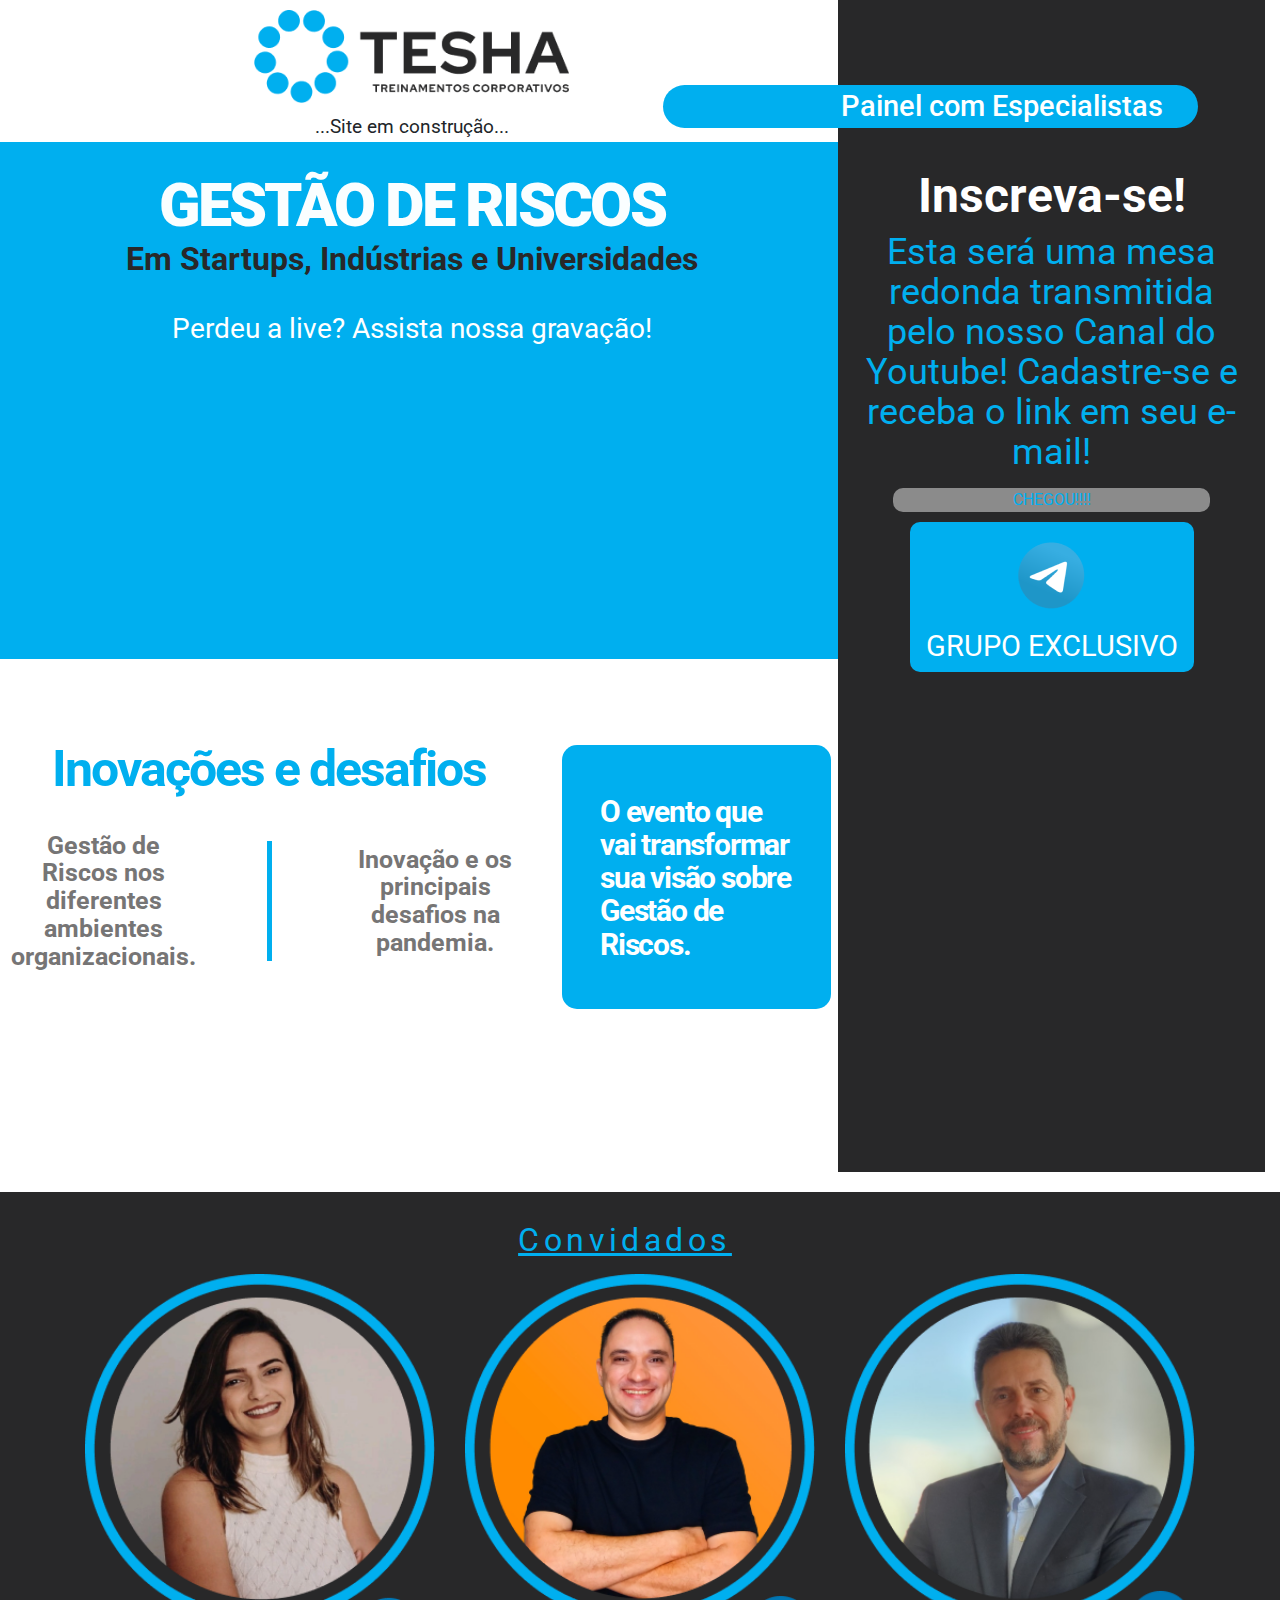
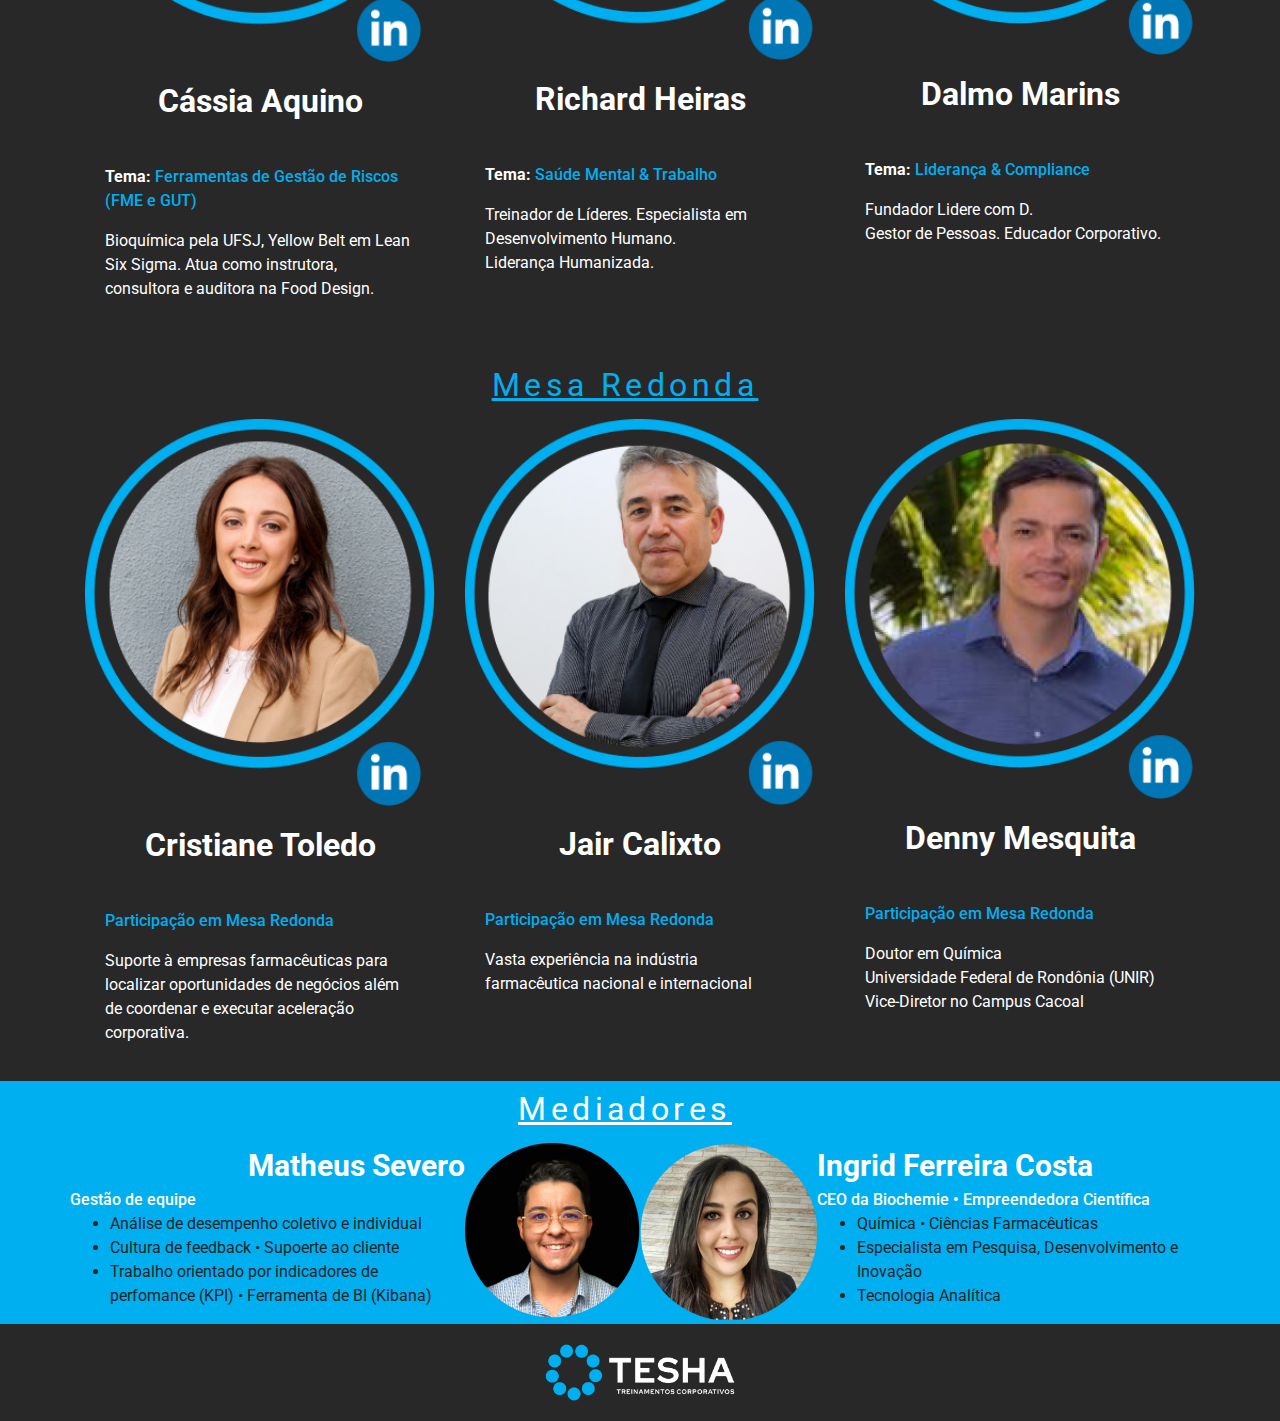
<file: index.html>
<!DOCTYPE html>
<html lang="pt-br">

<head>
    <!-- Google Tag Manager -->
    <script>(function (w, d, s, l, i) {
            w[l] = w[l] || []; w[l].push({
                'gtm.start':
                    new Date().getTime(), event: 'gtm.js'
            }); var f = d.getElementsByTagName(s)[0],
                j = d.createElement(s), dl = l != 'dataLayer' ? '&l=' + l : ''; j.async = true; j.src =
                    'https://www.googletagmanager.com/gtm.js?id=' + i + dl; f.parentNode.insertBefore(j, f);
        })(window, document, 'script', 'dataLayer', 'GTM-NFNBQTF');
    </script>
    <!-- End Google Tag Manager -->

    <meta charset="UTF-8">
    <meta name="viewport" content="width=device-width, initial-scale=1.0">
    <title>Tesha</title>

    <!-- Boostrap grid system only -->
    <link rel="stylesheet" href="https://stackpath.bootstrapcdn.com/bootstrap/4.4.1/css/bootstrap.min.css"
        integrity="sha384-Vkoo8x4CGsO3+Hhxv8T/Q5PaXtkKtu6ug5TOeNV6gBiFeWPGFN9MuhOf23Q9Ifjh" crossorigin="anonymous">


    <!-- Favicom -->
    <link rel="shortcut icon" href="/assets/favicon.ico" type="image/x-icon">
    <link rel="icon" href="img/favicon.ico" type="image/x-icon">

    <!-- Link CSS -->
    <link rel="stylesheet" href="css/informativo.css">
    <link rel="stylesheet" href="css/form-col.css">
    <link rel="stylesheet" href="css/cards.css">
    <link rel="stylesheet" href="css/contador.css">
    <link rel="stylesheet" href="css/popup.css">

    <!-- Google Font -->
    <link rel="preconnect" href="https://fonts.gstatic.com">
    <link href="https://fonts.googleapis.com/css2?family=Roboto:ital,wght@0,400;0,500;0,700;0,900;1,400&display=swap"
        rel="stylesheet">


</head>

<body>

    <!-- Google Tag Manager (noscript) -->
    <noscript><iframe src="https://www.googletagmanager.com/ns.html?id=GTM-NFNBQTF" height="0" width="0"
            style="display:none;visibility:hidden"></iframe></noscript>
    <!-- End Google Tag Manager (noscript) -->

    <div class="container-fluid d-flex flex-column justify-content-center p-0">

        <div class="row mw-100">
            <div class="col-lg-8 p-0">
                <!-- Coluna da esquerda -->
                <div class="container informativo p-0">
                    <div class="col-xs">
                        <div class="container d-flex flex-column p-0">
                            <div class="container d-flex flex-column align-items-center p-0">
                                <img id="logo" alt="Logo Tesha Treinamentos" src="img/logoEmpresa.png" alt="Logo">
                                <div id="contrução">...Site em construção...</div>
                            </div>
                        </div>
                        <div id="hero-img">
                            <div id="img-text"
                                class="d-flex flex-column image-background-title text-center justify-items-center">
                                <div>GESTÃO DE RISCOS</div>
                                <div>Em Startups, Indústrias e Universidades</div>
                                <!-- <p>Perdeu a live? Assista nossa transmissão</p> -->
                            </div>
                            <div id="img-text2" class="d-flex flex-column text-center justify-items-center">
                                <p>Perdeu a live? Assista nossa gravação!</p>
                            </div>
                            <div class="image-background">
                                <iframe width="500" height="553"
                                    src="https://www.youtube.com/embed/U7oc0Xv2Z8Q?autoplay=1&enable_js=1"
                                    frameborder="0"
                                    allow="accelerometer; autoplay; clipboard-write; encrypted-media; gyroscope; picture-in-picture"
                                    allowfullscreen></iframe>
                            </div>
                        </div>
                        <div id="inovações" class="container-fluid d-flex flex-column align-items-center p-0">
                            <div class="row mt-5 p-0 mw-100">
                                <div class="col-xl-8 d-flex flex-column p-0 text-center justify-items-center mw-100">
                                    <div id="inovationChallege" class="d-flex justify-content-center mw-100">
                                        <spam>Inovações e desafios</spam>
                                    </div>
                                    <div class="container d-flex h-100 justify-content-center">
                                        <div class="row">
                                            <div class="col-sm-5 d-flex align-items-center">
                                                <div class="container d-flex justify-content-center">
                                                    <div class="perks" class="text-center">
                                                        <spam>Gestão de Riscos nos diferentes ambientes organizacionais.
                                                        </spam>
                                                    </div>
                                                </div>
                                            </div>
                                            <div class="col-sm-2 d-flex  align-items-center justify-content-center p-0">
                                                <div id="vl"></div>
                                            </div>
                                            <div class="col-sm-5 d-flex align-items-center">
                                                <div class="container d-flex justify-content-center">
                                                    <div class="perks d-flex align-center">
                                                        <spam>Inovação e os principais desafios na pandemia.</spam>
                                                    </div>
                                                </div>
                                            </div>
                                        </div>
                                    </div>

                                </div>
                                <div class="col-xl-4 p-0 d-flex justify-content-center mw-100">
                                    <div id="riskManagement">
                                        <div>O evento que vai transformar sua visão sobre Gestão de Riscos.</div>
                                    </div>
                                </div>
                            </div>
                        </div>
                    </div>
                </div>
            </div>

            <div class="col-lg-4 p-0 mw-100">
                <!-- Coluna com formulário -->

                <div class="container flex-col-center p-0">
                    <div id="container-1" class="flex-col-center container">
                        <div id="painel-bar">
                            <spam>Painel com Especialistas</spam>
                        </div>

                        <div id="texto-form">
                            <p class="white-font">Inscreva-se!</p>
                            <p>Esta será uma mesa redonda transmitida
                                pelo nosso Canal do Youtube! Cadastre-se e
                                receba o link em seu e-mail!</p>
                        </div>

                        <!-- Contador -->
                        <div id="contador"
                            class="container d-flex flex-wrap justify-content-center align-items-center p-0">
                            <div class="row">
                                <div class="d-flex flex-column justify-content-center">
                                    <span id="contador-dia"></span>Dia
                                </div>
                                <div class="d-flex flex-column justify-content-center">
                                    <span id="contador-horas"></span>Hr
                                </div>
                                <div class="d-flex flex-column justify-content-center">
                                    <span id="contador-minutos"></span>Min
                                </div>
                                <div class="d-flex flex-column justify-content-center">
                                    <span id="contador-segundos"></span>Seg
                                </div>
                            </div>
                        </div>

                        <a href="https://t.me/joinchat/AAAAAFh2sJJ1DZwhd_bkig">
                            <div id="logo-telegram"
                                class="container d-flex flex-wrap justify-content-center align-items-center p-1">
                                <img alt="logo telegram" src="img/telegram-logo.png">
                                <spam class="text-center">GRUPO EXCLUSIVO</spam>
                            </div>
                        </a>
                        <div class="d-flex justify-content-center w-100">
                            <iframe
                                src="https://docs.google.com/forms/d/e/1FAIpQLSeGZr7H9q3qLNcL_4lJc3pspJF5eEDt7BD5abTWbXOqf2WztA/viewform?embedded=true"
                                width="90%" frameborder="0" marginheight="0" marginwidth="0">Carregando…</iframe>
                        </div>

                    </div>
                </div>
            </div>

        </div>
        <!-- Convidados -->
        <div id="convidados">
            <div class="container-fluid">
                <div class="row mw-100 justify-items-center">
                    <div class="col p-0">
                        <div class="container texto-convidados text-center p-0 d-flex justify-content-center mt-1">
                            <div>Convidados</div>
                        </div>
                    </div>
                </div>
                <div class="container d-flex flex-wrap justify-content-center p-0">
                    <div class="row mw-100">
                        <div class="col-md p-0">
                            <div class="container">
                                <div class="card-transparent d-flex flex-column align-content-center ">
                                    <a href="https://www.linkedin.com/in/cassia-bioquimica/"><img class="card-img-top"
                                            src="img/cassia.png" alt="foto de perfil Cássia Aquino"></a>
                                    <div class="card-body">
                                        <h2 class="card-text text-center">Cássia Aquino</h2>
                                        <p><strong>Tema:</strong>
                                            <spam class="special-text">Ferramentas de Gestão de Riscos (FME e GUT)
                                            </spam>
                                        </p>
                                        <p>Bioquímica pela UFSJ, Yellow Belt em Lean Six Sigma. Atua como instrutora,
                                            consultora e auditora na Food Design.</p>
                                    </div>
                                </div>
                            </div>
                        </div>
                        <div class="col-md p-0">
                            <div class="container">
                                <div class="card-transparent d-flex flex-column align-content-center ">
                                    <a href="https://www.linkedin.com/in/richardheiras/"><img class="card-img-top"
                                            src="img/richard.png" alt="foto de perfil Richard Heiras"></a>
                                    <div class="card-body">
                                        <h2 class="card-text text-center">Richard Heiras</h2>
                                        <p><strong>Tema:</strong>
                                            <spam class="special-text">Saúde Mental & Trabalho</spam>
                                        </p>
                                        <p>Treinador de Líderes. Especialista em Desenvolvimento Humano.<br>Liderança
                                            Humanizada.</p>
                                    </div>
                                </div>
                            </div>
                        </div>
                        <div class="col-md p-0">
                            <div class="container">
                                <div class="card-transparent d-flex flex-column align-content-center ">
                                    <a href="https://www.linkedin.com/in/dalmomarins/"><img class="card-img-top"
                                            src="img/dalmo.png" alt="foto de perfil Dalmo Marins"></a>
                                    <div class="card-body">
                                        <h2 class="card-text text-center">Dalmo Marins</h2>
                                        <p><strong>Tema:</strong>
                                            <spam class="special-text">Liderança & Compliance</spam>
                                        </p>
                                        <p>Fundador Lidere com D.<br>Gestor de Pessoas. Educador Corporativo.</p>
                                    </div>
                                </div>
                            </div>
                        </div>

                    </div>
                </div>
            </div>

        </div>
        <!-- Mesa Redonda -->
        <div id="mesa">
            <div class="container-fluid">
                <div class="row mw-100 justify-items-center">
                    <div class="col p-0">
                        <div class="container texto-convidados text-center p-0 d-flex justify-content-center mt-1">
                            <div>Mesa Redonda</div>
                        </div>
                    </div>
                </div>
                <div class="container d-flex flex-wrap justify-content-center p-0">
                    <div class="row mw-100">
                        <div class="col-md p-0">
                            <div class="container">
                                <div class="card-transparent d-flex flex-column align-content-center ">
                                    <a href="https://www.linkedin.com/in/cristianetoledo/"><img class="card-img-top"
                                            src="img/cristiane.png" alt="foto de perfil Cristiane Toledo"></a>
                                    <div class="card-body">
                                        <h2 class="card-text text-center">Cristiane Toledo</h2>
                                        <p>
                                            <spam class="special-text">Participação em Mesa Redonda</spam>
                                        </p>
                                        <p>Suporte à empresas farmacêuticas para localizar oportunidades de negócios
                                            além de coordenar e executar aceleração corporativa.</p>
                                    </div>
                                </div>
                            </div>
                        </div>
                        <div class="col-md p-0">
                            <div class="container">
                                <div class="card-transparent d-flex flex-column align-content-center ">
                                    <a href="https://www.linkedin.com/in/jaircalixto/"><img class="card-img-top"
                                            src="img/jair.png" alt="foto de perfil Jair Calixto"></a>
                                    <div class="card-body">
                                        <h2 class="card-text text-center">Jair Calixto</h2>
                                        <p>
                                            <spam class="special-text">Participação em Mesa Redonda</spam>
                                        </p>
                                        <p>Vasta experiência na indústria farmacêutica nacional e internacional</p>
                                    </div>
                                </div>
                            </div>
                        </div>
                        <div class="col-md p-0">
                            <div class="container">
                                <div class="card-transparent d-flex flex-column align-content-center ">
                                    <a href="https://www.instagram.com/denny_mesquita/"><img class="card-img-top"
                                            src="img/denny.png" alt="foto de perfil Denny Mesquita"></a>
                                    <div class="card-body">
                                        <h2 class="card-text text-center">Denny Mesquita</h2>
                                        <p>
                                            <spam class="special-text">Participação em Mesa Redonda</spam>
                                        </p>
                                        <p>Doutor em Química<br>
                                            Universidade Federal de Rondônia (UNIR)<br>
                                            Vice-Diretor no Campus Cacoal</p>
                                    </div>
                                </div>
                            </div>
                        </div>

                    </div>
                </div>
            </div>
        </div>
        <!-- Mediadores -->
        <div id="mediadores">
            <div class="container-fluid">
                <div class="row mw-100 justify-items-center">
                    <div class="col p-0">
                        <div id="texto-mediadores" class="container text-center p-0 d-flex justify-content-center mt-1">
                            <div>Mediadores</div>
                        </div>
                    </div>
                </div>
                <div class="container d-flex flex-wrap justify-content-center p-0">
                    <div class="row mw-100">
                        <div class="col-sm p-0 d-flex">
                            <div class="info-text d-flex flex-column">
                                <div class="align-self-end nome-mentor">Matheus Severo</div>
                                <div class="cv">
                                    <div class="main-perk">Gestão de equipe</div>
                                    <ul>
                                        <li>Análise de desempenho coletivo e individual</li>
                                        <li>Cultura de feedback • Supoerte ao cliente</li>
                                        <li>Trabalho orientado por indicadores de perfomance (KPI) • Ferramenta de BI
                                            (Kibana)</li>
                                    </ul>
                                </div>
                            </div>
                            <div class="mediador-img"><img alt="Foto perfil Matheus Severo" src="img/matheus_circle 1.png"></div>
                        </div>
                        <div class="col-sm p-0 d-flex flex-row-reverse">
                            <div class="info-text d-flex flex-column">
                                <div class="align-self-start nome-mentor">Ingrid Ferreira Costa</div>
                                <div class="cv">
                                    <div class="main-perk">CEO da Biochemie • Empreendedora Científica</div>
                                    <ul>
                                        <li>Química • Ciências Farmacêuticas </li>
                                        <li>Especialista em Pesquisa, Desenvolvimento e Inovação</li>
                                        <li>Tecnologia Analítica</li>
                                    </ul>
                                </div>
                            </div>
                            <div class="mediador-img"><img alt="foto perfil Ingrid Costa" src="img/Ingrid_circle 2.png"></div>
                        </div>
                    </div>
                </div>
            </div>
        </div>
        <div id="footer" class="container-fluid d-flex justify-content-center"><img width="250px"
               alt="logo Tesha Treinamentos" src="img/logo-rodape.png"></div>
    </div>
</body>

<!-- Popup -->
<div id="modal" class="lightbox-none" id="text">

    <div class="box">
        <!-- your title -->
        <div class="content">
            <div class="content-featured">
                <h3>PAINEL COM ESPECIALISTAS</h3>
            </div>
            <div class="risk">
                <h1>GESTÃO DE RISCOS</h1>
                <hr>
            </div>
            <div class="opportunity">
                NÃO PERCA ESTA OPORTUNIDADE!
            </div>
        </div>
        <div class="form-content">
            <div class="quit">
                <button onclick="closeModal()" class="close">X</button>
            </div>
            <div class="form">
                <form action="">
                    <iframe
                        src="https://docs.google.com/forms/d/e/1FAIpQLSeGZr7H9q3qLNcL_4lJc3pspJF5eEDt7BD5abTWbXOqf2WztA/viewform?embedded=true"
                        width="500" height="300" frameborder="0" marginheight="0" marginwidth="0">Carregando…</iframe>
                </form>
            </div>

        </div>
    </div>
</div>
<!-- Fim Popup -->

<!-- Scripts -->
<script src="script/script.js"></script>

</html>
</file>
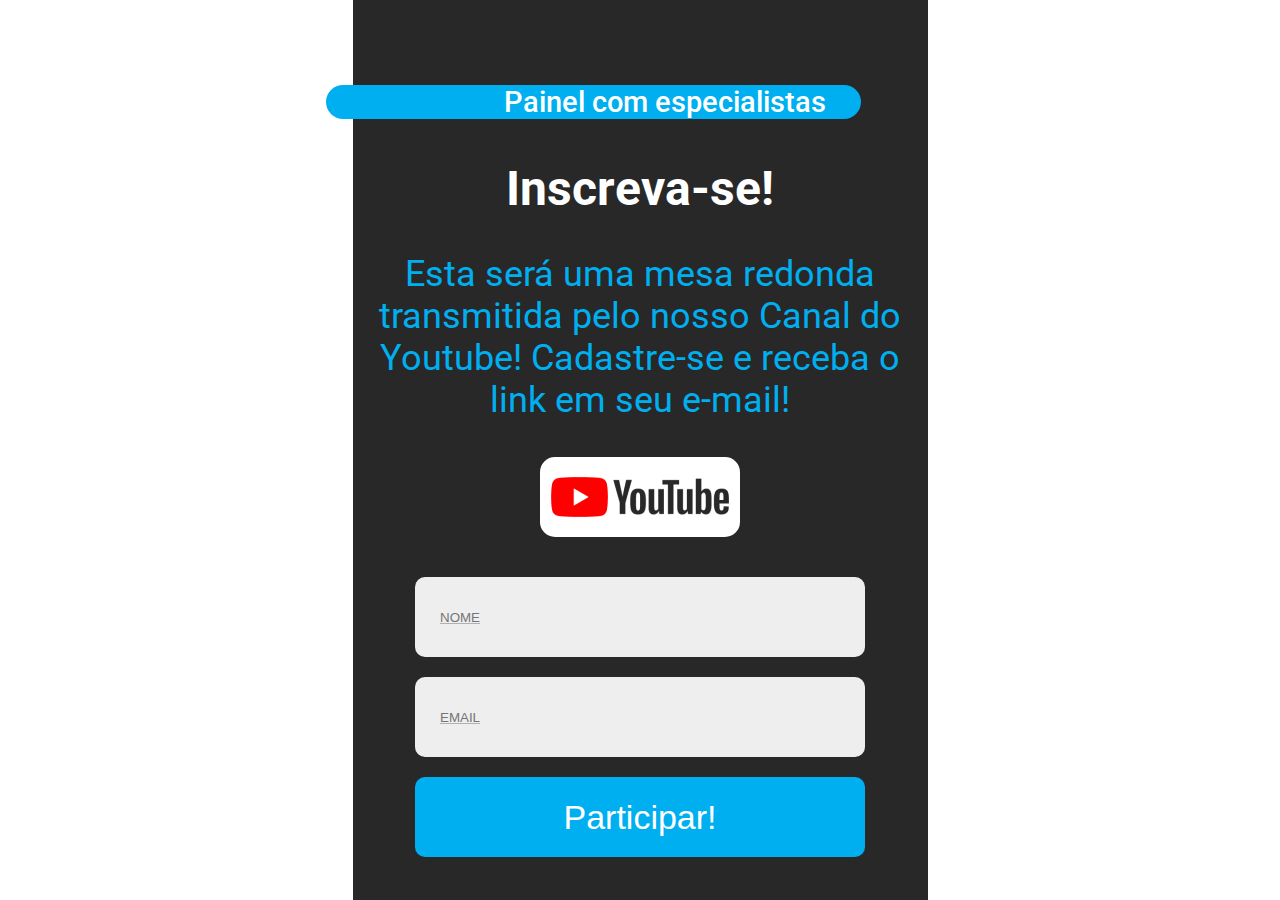
<file: form-col.html>
<!DOCTYPE html>
<html lang="en">
<head>
    <meta charset="UTF-8">
    <meta name="viewport" content="width=device-width, initial-scale=1.0">
    <title>Form Col</title>
    <link rel="stylesheet" href="form-col.css">
    <link rel="preconnect" href="https://fonts.gstatic.com">
<link href="https://fonts.googleapis.com/css2?family=Roboto:ital,wght@0,400;0,500;1,700&display=swap" rel="stylesheet">
</head>
<body>
    <div class="flex-col-center">
        <div id="container-1" class="flex-col-center">
            <div id="painel-bar"><spam>Painel com especialistas</spam></div>
            <div id="texto-form">
                <p class="white-font">Inscreva-se!</p>
                <p>Esta será uma mesa redonda transmitida 
                    pelo nosso Canal do Youtube! Cadastre-se e 
                    receba o link em seu e-mail!</p>
            </div>
            <div id="logo-youtube"></div>
            <div id="forms">
                <div><input id="nome" type="text" placeholder="NOME"></div>
                <div><input id="email" type="text" placeholder="EMAIL"></div>
                <div><button>Participar!</button></div>
            </div>
        </div>
    </div>
</body>
</html>
</file>
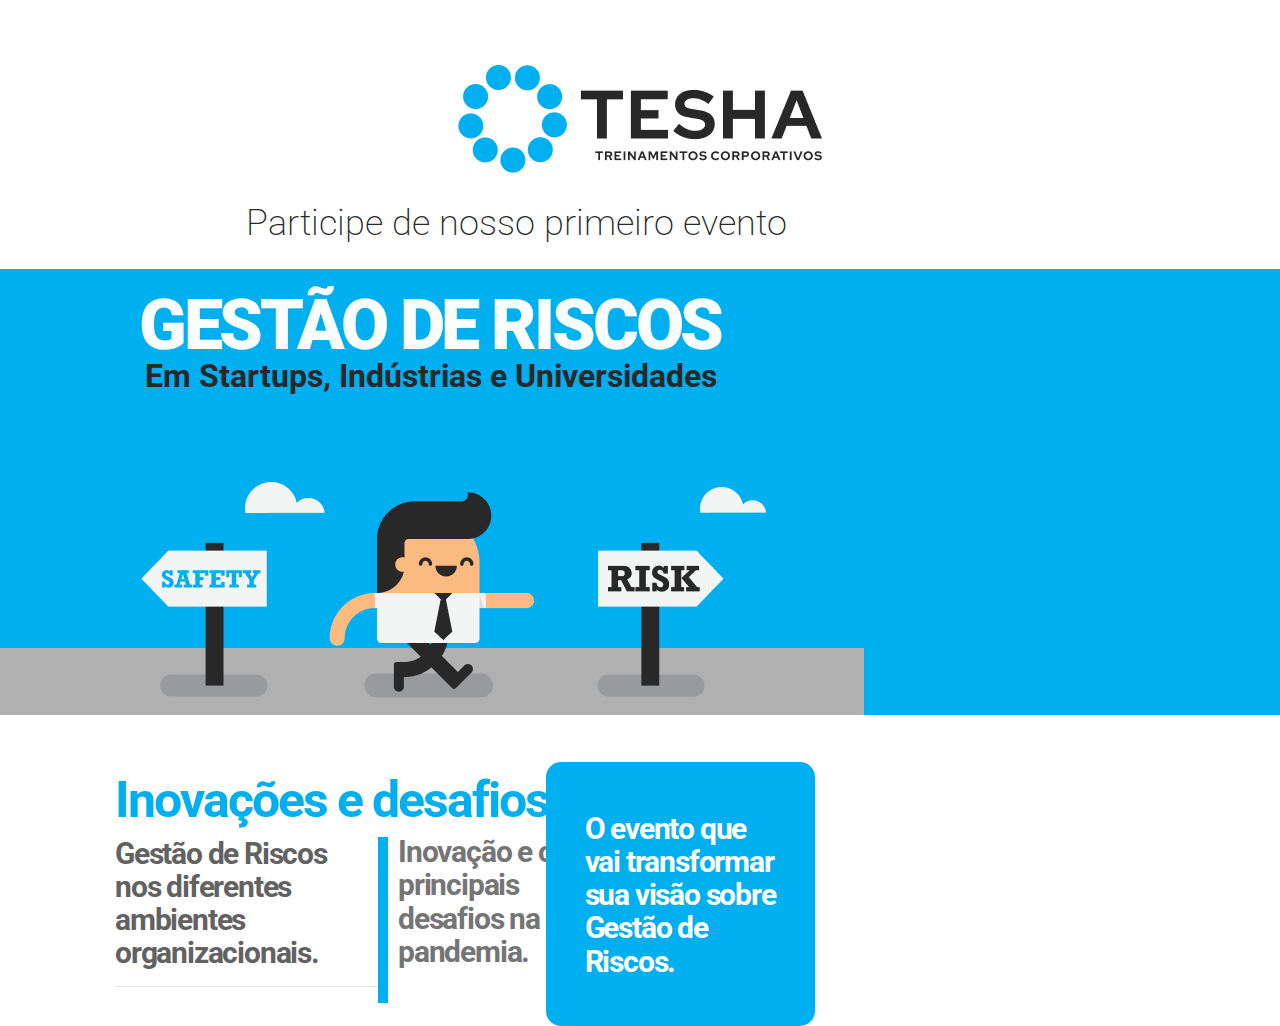
<file: informativo.html>
<!DOCTYPE html>
<html lang="pt-br">

<head>
  <meta charset="UTF-8">
  <meta name="viewport" content="width=device-width, initial-scale=1.0">
  <title>Tesha</title>
  <link rel="stylesheet" href="assets/bootstrap-4.5.3/css/bootstrap.min.css">
  <link rel="preconnect" href="https://fonts.gstatic.com">
  <link href="https://fonts.googleapis.com/css2?family=Roboto&display=swap" rel="stylesheet">
  <link rel="stylesheet" href="assets/css/reset.css">
  <link rel="stylesheet" href="assets/css/informativo.css">
</head>

<body>

  <div class="informativo">
    <div class="container header">
      <div class="text-center">
        <img class="align-items-center" src="img/logoEmpresa.png" alt="Logo">
        <h1>Participe de nosso primeiro evento</h1>
      </div>
    </div>
    <div class="image-background-title">
      <h1>GESTÃO DE RISCOS</h1>
      <h2>Em Startups, Indústrias e Universidades</h2>
    </div>
    <div class="image-background">
      <img src="img/fundo.png" alt="" srcset="">
    </div>
    <div class="container flex-container">
      <div class="inovationChallege">
        <h2>Inovações e desafios</h2>
        <div class="inovationChallege2">
          <div>
            <h3>Gestão de Riscos nos diferentes ambientes organizacionais.</h3>
            <hr>
          </div>
          <div>
            <h3>Inovação e os principais desafios na pandemia.</h3>
          </div>
        </div>
      </div>
      <div class="riskManagement">
        <h3>
          O evento que vai transformar sua visão sobre Gestão de Riscos.
        </h3>
      </div>
    </div>
  </div>



  <script src="https://ajax.googleapis.com/ajax/libs/jquery/3.5.1/jquery.min.js"></script>
  <script src="assets/bootstrap-4.5.3/js/bootstrap.bundle.min.js"></script>
  <script src="assets/bootstrap-4.5.3/js/bootstrap.min.js"></script>
  <script type="text/javascript">
    var YY = 2020;
    var MM = 11;
    var DD = 23;
    var HH = 23;
    var MI = 59;
    var SS = 59;

    atualizaContador();

    function atualizaContador() {
      var hoje = new Date();
      var futuro = new Date(YY, MM - 1, DD, HH, MI, SS);
      var ss = parseInt((futuro - hoje) / 1000);
      var mm = parseInt(ss / 60); var hh = parseInt(mm / 60);
      var dd = parseInt(hh / 24);
      ss = ss - (mm * 60);
      mm = mm - (hh * 60);
      hh = hh - (dd * 24);
      var dias = '';
      var horas = '';
      var minutos = '';
      var segundos = '';
      dias += (dd && dd > 1) ? dd : (dd == 1 ? '1 ' : '');
      horas += (toString(hh).length) ? hh : '';
      minutos += (toString(mm).length) ? mm : '';
      segundos += ss;

      if (dd + hh + mm + ss > 0) {
        document.getElementById('contador-dia').innerHTML = dias;
        document.getElementById('contador-horas').innerHTML = horas;
        document.getElementById('contador-minutos').innerHTML = minutos;
        document.getElementById('contador-segundos').innerHTML = segundos;
        setTimeout(atualizaContador, 1000);
      }
      else {
        document.getElementById('contador').innerHTML = 'CHEGOU!!!!';
        setTimeout(atualizaContador, 1000);
      }
    }

    var ativarPopup = true;
    // Exit intent
    function addEvent(obj, evt, fn) {
      if (obj.addEventListener) {
        obj.addEventListener(evt, fn, false);
      }
      else if (obj.attachEvent) {
        obj.attachEvent("on" + evt, fn);
      }
    }

    // Exit intent trigger
    addEvent(document, 'mouseout', function (evt) {

      if (evt.toElement == null && evt.relatedTarget == null && ativarPopup) {
        $('.lightbox').slideDown();
        ativarPopup = false;
      };

    });

    // Closing the Popup Box
    $('a.close').click(function (evt) {
      evt.preventDefault();
      $('.lightbox').slideUp();
    });
  </script>
</body>

</html>
</file>
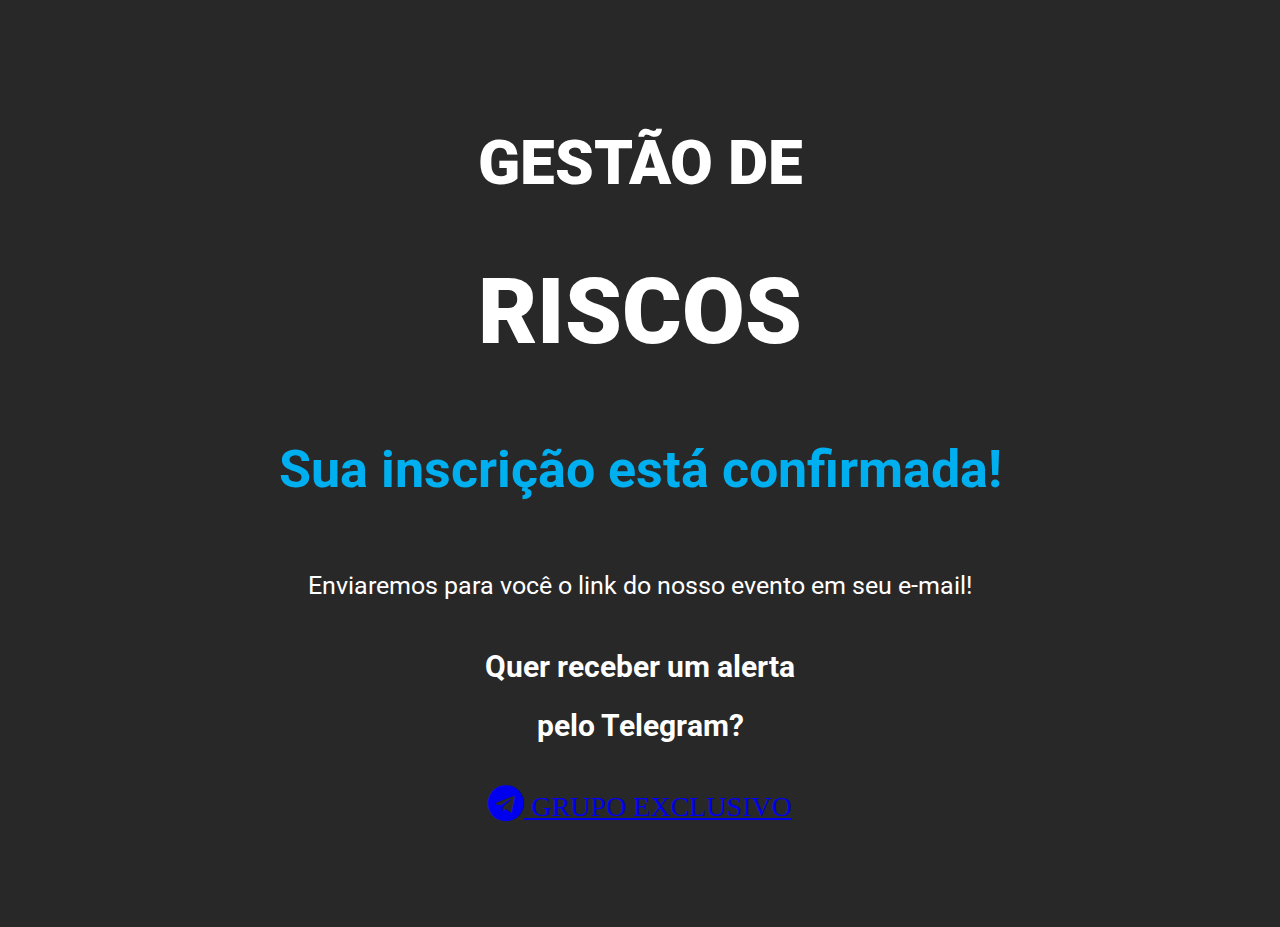
<file: thanks.html>
<!doctype html>
<html lang="en">
  <head>
    <!-- Required meta tags -->
    <meta charset="utf-8">
    <meta name="viewport" content="width=device-width, initial-scale=1, shrink-to-fit=no">

    <!-- Bootstrap CSS -->
    <link rel="stylesheet" href="https://cdn.jsdelivr.net/npm/bootstrap@4.5.3/dist/css/bootstrap.min.css" integrity="sha384-TX8t27EcRE3e/ihU7zmQxVncDAy5uIKz4rEkgIXeMed4M0jlfIDPvg6uqKI2xXr2" crossorigin="anonymous">
    <link rel="preconnect" href="https://fonts.gstatic.com">
    <link href='https://fonts.googleapis.com/css?family=Roboto' rel='stylesheet'>
    <link rel="stylesheet" href="https://cdnjs.cloudflare.com/ajax/libs/font-awesome/4.7.0/css/font-awesome.min.css">
    
    <title>Obrigado por participar!</title>
  </head>

  <style>
    body{
      background-color: #282829;
    }
    .div{
      padding: 80px;
    }
    h1{
      color: white;
      font-family: Roboto;
      font-style: normal;
      font-weight: 900;
      font-size: 62.003px;
      line-height: 106.19%;
    }
    h2{
      color: white;
      font-family: Roboto;
      font-style: normal;
      font-weight: 900;
      font-size: 91px;
      line-height: 82px;
    }
    p{
      color: white;
    }
    #ins{
      color: #00AFEF;
      font-family: 'Roboto';
      font-style: normal;
      font-weight: bold;
      font-size: 52px;
      line-height: 84px;
    }
    #link{
      font-family: Roboto;
      font-style: normal;
      font-weight: normal;
      font-size: 25px;
      line-height: 43px;
    }
    #alerta{
      font-family: Roboto;
      font-style: normal;
      font-weight: bold;
      font-size: 30px;
      line-height: 59px;
    }

  </style>

  <body>
    <div class="div" align="center">
      <h1 class="display-4">GESTÃO DE</h1>
      <h2 class="display-2">RISCOS</h2>
      <p id="ins">Sua inscrição está confirmada!</p>
      <p id="link">
        Enviaremos para você o link do nosso evento em seu e-mail!
      </p>
      <p id="alerta">Quer receber um alerta <br>pelo Telegram?</p>
      <p>
        <a class="btn btn-primary btn-lg" href="#" role="button" style="font-size: 28px;"><i class="fa fa-telegram" style="font-size:36px;"></i> GRUPO EXCLUSIVO</a>
      </p>
    </div>

    <footer>
      
    </footer>

    <!-- jQuery, Popper.js, and Bootstrap JS -->
    <script src="https://code.jquery.com/jquery-3.5.1.slim.min.js" integrity="sha384-DfXdz2htPH0lsSSs5nCTpuj/zy4C+OGpamoFVy38MVBnE+IbbVYUew+OrCXaRkfj" crossorigin="anonymous"></script>
    <script src="https://cdn.jsdelivr.net/npm/popper.js@1.16.1/dist/umd/popper.min.js" integrity="sha384-9/reFTGAW83EW2RDu2S0VKaIzap3H66lZH81PoYlFhbGU+6BZp6G7niu735Sk7lN" crossorigin="anonymous"></script>
    <script src="https://cdn.jsdelivr.net/npm/bootstrap@4.5.3/dist/js/bootstrap.min.js" integrity="sha384-w1Q4orYjBQndcko6MimVbzY0tgp4pWB4lZ7lr30WKz0vr/aWKhXdBNmNb5D92v7s" crossorigin="anonymous"></script>
  </body>
</html>
</file>
<file: css/informativo.css>
html, body {
  font-family: 'Roboto', sans-serif;
}

@media only screen and (max-width: 576px) {
  #vl {
    -ms-transform: rotate(90deg); /* IE 9 */
    transform: rotate(90deg);
  }

  #riskManagement {
    position: relative;
    top: 50px;
    z-index: 1;
  }

}

.informativo {

  width: 100%;
  height: 100%;
}


#logo {
  margin: 10px 0;;
  width: 35vh;
  max-width: 100%;
}

#contrução {
  margin: 0 auto;
  font-size: 1.2rem;
}

#hero-img {
  background-color: #00AFEF;
  height: auto;
}

.image-background-title {
  width: 100%;
  background-color: #00AFEF;
}

.image-background-title :first-child {
  max-width: 100%;
  height: auto;

  padding-top: 32px;

  font-style: normal;
  font-weight: 900;
  font-size: 3.8rem;
  line-height: 106.19%;
  /* or 74px */

  letter-spacing: -0.045em;

  color: #FAFEFF;
}

.image-background-title :last-child {

  max-width: 100%;
  height: auto;

  padding-top: 2px;

  font-style: normal;
  font-weight: bold;
  font-size: 2rem;
  line-height: 37px;

  color: #282829;
}

.image-background {
  width: 100%;
  height: 309px;
  background-color: #00AFEF;
  display: flex;
  align-items: center;
  justify-content: center;
}

.image-background img {
  width: 100%;
}

#img-text2 {
  margin-top: 30px;
  color: white;
  font-size: 28px;
}

#img-text2 p {
  margin-bottom: 0;
}

#inovações {
  margin-top: 3vw;
}

#inovationChallege {
  color: #00AFEF;
  font-size: 3.125rem;
  font-weight: 700;
  letter-spacing: -0.04em;
  line-height: 3rem;
  text-align: center;
  margin: 0;
  max-width: 90%;
}

.perks {
  width: 250px;
  font-size: 1.56rem;
  margin: 20px 10px;
  line-height: 27.8px;
  color: #767575;
  font-weight: 700;
}

/* blue vertical line */
#vl { 
  width: 5px;
  height: 120px;
  background-color: #00AFEF;

}


#riskManagement {
  width: 269px;
  height: 264px;

  background: #00AFEF;
  border-radius: 15px;

  display: flex;
  align-items: center;
}

#riskManagement div {
  width: 192px;
  height: 165px;

  margin: 0 auto;

  font-style: normal;
  font-weight: bold;
  font-size: 30px;
  line-height: 111.19%;
  letter-spacing: -0.04em;
  color: #FFFFFF;
}
</file>
<file: css/form-col.css>
html, body {
    height: 100%;
    font-family: 'Roboto', sans-serif;
    padding: 0;
    margin: 0;
    border: none;
    z-index: -1;
    max-width: 100vw;
  }

  @media only screen and (min-width: 425px) {
    #painel-bar{
        width: 700px;
    }
  }

.flex-col-center{
    display: flex;
    flex-direction: column;
    align-items: center;
    position: relative;
    height: 100%;
    z-index: 0;
    max-width: 100vw;
}

#container-1 {
    max-width: 100%;
    height: 100%;
    background-color: #282829;
    padding-top: 160px;
    z-index: 0;
}


#painel-bar {
    background-color: #00AFEF;
    font-size: 1.8rem;
    font-weight: 500;
    width: 535px;
    height: auto;
    border-radius: 23px;
    text-align: end;
    color: #fff;
    position: absolute;

    top: 85px;
    right: 67px;

    z-index: 1;
}

#painel-bar :first-child {
    padding-right: 35px;
    padding-top: 14px;
}

#texto-form {
    text-align: center;
}

#texto-form :first-child {
    font-size: 3rem;
    color: #fff;
    font-weight: 700;
    margin: 0;
}

#texto-form :last-child {
    max-width: 95vw;
    font-size: 2.25rem;
    line-height: 2.5rem;
    color: #00AFEF;

}

#logo-telegram {
    max-width: 80%;
    background-color: #00AFEF;
    border-radius: 10px;

}

#logo-telegram spam {
    color: #fff;
    font-size: 1.8rem;
}

iframe {
    padding-top: 10px;
    max-height: 90%;
    height: 500px;
}
</file>
<file: css/cards.css>
#convidados {
    margin-top: 20px;
    padding-top: 20px;
    background-color: #282829;
}

#mesa {
    padding-top: 20px;
    background-color: #282829;
}

.texto-convidados {
    color:#00AFEF;
    font-size: 2rem;
    text-decoration: underline;
    margin-bottom: 10px;
    letter-spacing: 0.14em;
}

.card {
    background-color: none;
}

.card-body {
    color: #fff;
}

.card-text {
    font-size: 2rem;
    font-weight: 700;
    height: 75px;
}

.special-text {
    font-weight: 500;
    color: #00AFEF;
}

#mediadores {
    background-color: #00AFEF;
}

#texto-mediadores {
    color:#FFF;
    font-size: 2rem;
    text-decoration: underline;
    margin-bottom: 10px;
    letter-spacing: 0.14em;
}

.nome-mentor {
    color: #fff;
    font-weight: 700;
    font-size: 1.875rem;
}

.main-perk {
    font-weight: 500;
    color: #fff;
}

#footer {
    background-color: #282829;
}
</file>
<file: css/contador.css>
#contador {
  background: rgba(238, 238, 238, 0.5);
  color: #00AFEF;
  font-family: 'Roboto', sans-serif;
  max-width: 80%;
  border-radius: 10px;
  margin-bottom: 10px ;

}

#contador span {
  font-size: 38px;
  padding-right: 30px;
}

#contador p{
  font-size: 22px;
}
</file>
<file: form-col.css>
html, body {
    height: 100%;
    font-family: 'Roboto', sans-serif;
    padding: 0;
    margin: 0;
    border: none;
    z-index: -1;
  }

  @media only screen and (max-width: 600px) {
      
  }

.flex-col-center{
    display: flex;
    flex-direction: column;
    align-items: center;
    position: relative;
    height: 100%;
    z-index: 0;
}

#container-1 {
    max-width: 575px;
    height: 100%;
    background-color: #282829;
    padding-top: 160px;
    z-index: 0;
}


#painel-bar {
    background-color: #00AFEF;
    font-size: 1.8rem;
    font-weight: 500;
    width: 535px;
    border-radius: 23px;
    text-align: end;
    color: #fff;
    position: absolute;

    top: 85px;
    right: 67px;

    z-index: 1;
}

#painel-bar :first-child {
    padding-right: 35px;
    padding-top: 14px;
}

#texto-form {
    text-align: center;
}

#texto-form :first-child {
    font-size: 3rem;
    color: #fff;
    font-weight: 700;
    margin: 0;
}

#texto-form :last-child {
    font-size: 2.25rem;
    color: #00AFEF;

}

#logo-youtube {
    width: 200px;
    height: 80px;
    border-radius: 15px;
    background-color: #fff;
    background-position: center center;
    background-repeat: no-repeat;
    background-image: url('img/logoYoutube\ 1.png');
    margin-bottom: 40px;
}

.white-font {
    /* color: #fff; */
}

#nome, #email {
    color: #B0B0B0;
    text-decoration: underline;
    width: 425px;
    height: 80px;
    border-radius: 10px;
    margin-bottom: 20px;
    padding: 0 0 0 25px;
    background-color: #EEEEEE;
    border: none;
}

button {
    width: 450px;
    height: 80px;
    background-color: #00AFEF;
    border-radius: 10px;
    color: #fff;
    font-size: 2.125rem;
    padding: 0;
    border: none;
}
</file>
<file: assets/css/informativo.css>
.informativo {
  /* width: 864px;
  height: 446px; */

  width: 100%;
  height: 100%;
}

.header {
  padding-top: 65px;
}

.header h1 {
  width: 862px;
  height: 93px;

  font-family: Roboto;
  font-style: normal;
  font-weight: 200;
  font-size: 36px;
  line-height: 42px;
  display: flex;
  align-items: center;
  justify-content: center;
  text-align: center;

  color: #282829;
}

.image-background-title {
  width: 160%;
  height: 137px;
  background-color: #00AFEF;
}

.image-background-title h1 {
  width: 860px;
  height: 79.66px;

  padding-top: 32px;

  font-family: Roboto;
  font-style: normal;
  font-weight: 900;
  font-size: 70px;
  line-height: 106.19%;
  /* or 74px */

  display: flex;
  align-items: center;
  justify-content: center;
  text-align: center;
  letter-spacing: -0.045em;

  color: #FAFEFF;
}

.image-background-title h2 {

  width: 862px;
  height: 54.45px;

  padding-top: 2px;

  font-family: Roboto;
  font-style: normal;
  font-weight: bold;
  font-size: 32px;
  line-height: 37px;
  display: flex;
  align-items: center;
  justify-content: center;
  text-align: center;

  color: #282829;
}

.image-background {
  width: 160%;
  height: 309px;
  background-color: #00AFEF;
}

.inovationChallege {
  padding-left: 30px;
  width: 528px;
}

.inovationChallege h2 {
  font-family: Roboto;
  font-style: normal;
  font-weight: bold;
  font-size: 50px;
  line-height: 111.19%;

  display: flex;
  align-items: center;
  letter-spacing: -0.04em;
  color: #00AFEF;

  padding-top: 58px;
}

.inovationChallege2 {
  display: flex;
  padding-top: 8px;
}

.inovationChallege2 div:first-child {
  width:273px;
  border-right: 10px solid #00AFEF;
  margin-right: 2%;
}

.inovationChallege2 div:first-child h3 {
  width: 249px;
  left: 66px;
  top: 771px;

  font-family: Roboto;
  font-style: normal;
  font-weight: bold;
  font-size: 30px;
  line-height: 111.19%;

  display: flex;
  align-items: center;
  letter-spacing: -0.04em;

  color: #636262;
}

.inovationChallege2 div:last-child {
  width: 174px;
}

.inovationChallege2 div:last-child h3 {
  width: 174px;
  height: 130px;
  left: 340px;
  top: 835px;

  font-family: Roboto;
  font-style: normal;
  font-weight: bold;
  font-size: 30px;
  line-height: 111.19%;
  /* or 33px */

  display: flex;
  align-items: center;
  letter-spacing: -0.04em;

  color: #767575;

}

.riskManagement {
  position: absolute;
  width: 269px;
  height: 264px;
  left: 546px;
  top: 762px;

  background: #00AFEF;
  border-radius: 15px;

  display: flex;
  align-items: center;
  justify-content: center;
}

.riskManagement h3 {
  width: 192px;
  height: 165px;
  left: 596px;
  top: 811px;

  font-family: Roboto;
  font-style: normal;
  font-weight: bold;
  font-size: 30px;
  line-height: 111.19%;
  letter-spacing: -0.04em;
  color: #FFFFFF;
}

@media screen and (max-width: 768px) {
  .image-background-title {
    width: 100vh;
    background-color: #00AFEF;
  }
}
</file>
<file: css/popup.css>
/* Início popup */
  .lightbox-none {
    display: none;
  }
 .lightbox {
		/** Hide the lightbox */
    /* display: none; */

		/** Apply basic lightbox styling */
		position: fixed;
		z-index: 9999;
		width: 100%;
		height: 100%;
		top: 0;
		left: 0;
    color:#333333;
    border-radius: 8px;

    background: rgba(0, 0, 0, 0.7)
  }

   .lightbox b {
    text-align: center;
    padding: 2%;
    color: #000000;
    font-weight: bold;
  }

	.lightbox:after {
		content: '';
		display: table;
		clear: both;
	}

	.lightbox .box {
		width: -webkit-min-content;
		width: -moz-min-content;
		width: min-content;
    /* min-width:500px; */
    min-width: 770px;
    min-height: 478px;
		margin: 2% auto;
		/* padding:20px; */
		background-color:#FFF;
    box-shadow: 0px 1px 26px -3px #777777;
    
    border-radius: 8px;
    border:none;

    display: flex;  
    flex-direction: row;

    background: #292828;
	}


  .lightbox .content {
    display:block;
    padding:100px 15px 0 40px;
    font-size:18px;
    line-height:22px;
    background: #292828;
    color: #FFF;
    width: 385px;
    border: none;
    border-radius: 8px 0 0 8px;

    display: flex;
    flex-direction: column;
    align-items: center;
  }

  .content-featured {
    background: #00AFEF;
    width: 108%;
    height: 34.05px;
    color: #FFF;
    border-radius: 50px;

    display: flex;
    align-items: center;
    justify-content: center;
  }

  .content-featured h3 {
    font-family: Roboto;
    font-style: normal;
    font-weight: 500;
    font-size: 25.5412px;
    line-height: 61.69%;
    /* or 16px */

    display: flex;
    align-items: center;
    justify-content: center;
    text-align: center;
    letter-spacing: -0.04em;
  }

  .risk h1 {
    width: 373.75px;
    height: 144.71px;

    font-family: Roboto;
    font-style: normal;
    font-weight: 900;
    font-size: 52.7877px;
    line-height: 106.19%;
    /* or 56px */

    display: flex;
    align-items: flex-end;
    text-align: center;
    letter-spacing: -0.045em;
  }

  .risk hr {
    border: 5px solid #FFF;
    width: 176px;
    margin-left: 100px;
  }

  .opportunity {
    width: 336px;
    height: 191.64px;

    font-family: Roboto;
    font-style: normal;
    font-weight: bold;
    font-size: 38.5226px;
    line-height: 47px;
    display: flex;
    align-items: center;
    text-align: center;
    justify-content: center;
    text-decoration-line: underline;
  }

  .lightbox .form-content {
    display:block;
    padding:77px 26px 0 30px;
    font-size:18px;
    line-height:22px;
    /* background: #233E84; */
    /* width: 385px; */
    border: none;
    border-radius: 0 8px 8px 0;
  }

  .lightbox form {
    display: flex;
    flex-direction: column;
  }

  .lightbox input {
    width: 310px;
    height: 71.76px;

    background: #EEEEEE;
    border-radius: 8.88136px;

    padding: 0 2%;

    margin: 3%;
  }

  .lightbox input[type="submit"] {
    background: #00AFEF;
    color: #FFF;
  }

  .lightbox .close {
    text-decoration:none;
    font-family:Gotham, "Helvetica Neue", Helvetica, Arial, sans-serif;
    font-size:22px;
    color:#FFF;
    font-weight: bold;
    padding-right: 70px;
    background: none;
    display: flex;
    align-items: center;
    justify-content: flex-end;
  }

	.lightbox .open {
		/** Show lightbox when mouse leaves the browser window */
		display: block;
		outline: none;
  }
  

  .quit {
    display: flex;
    justify-content: flex-end;
  }
/* Fim popup */
</file>
